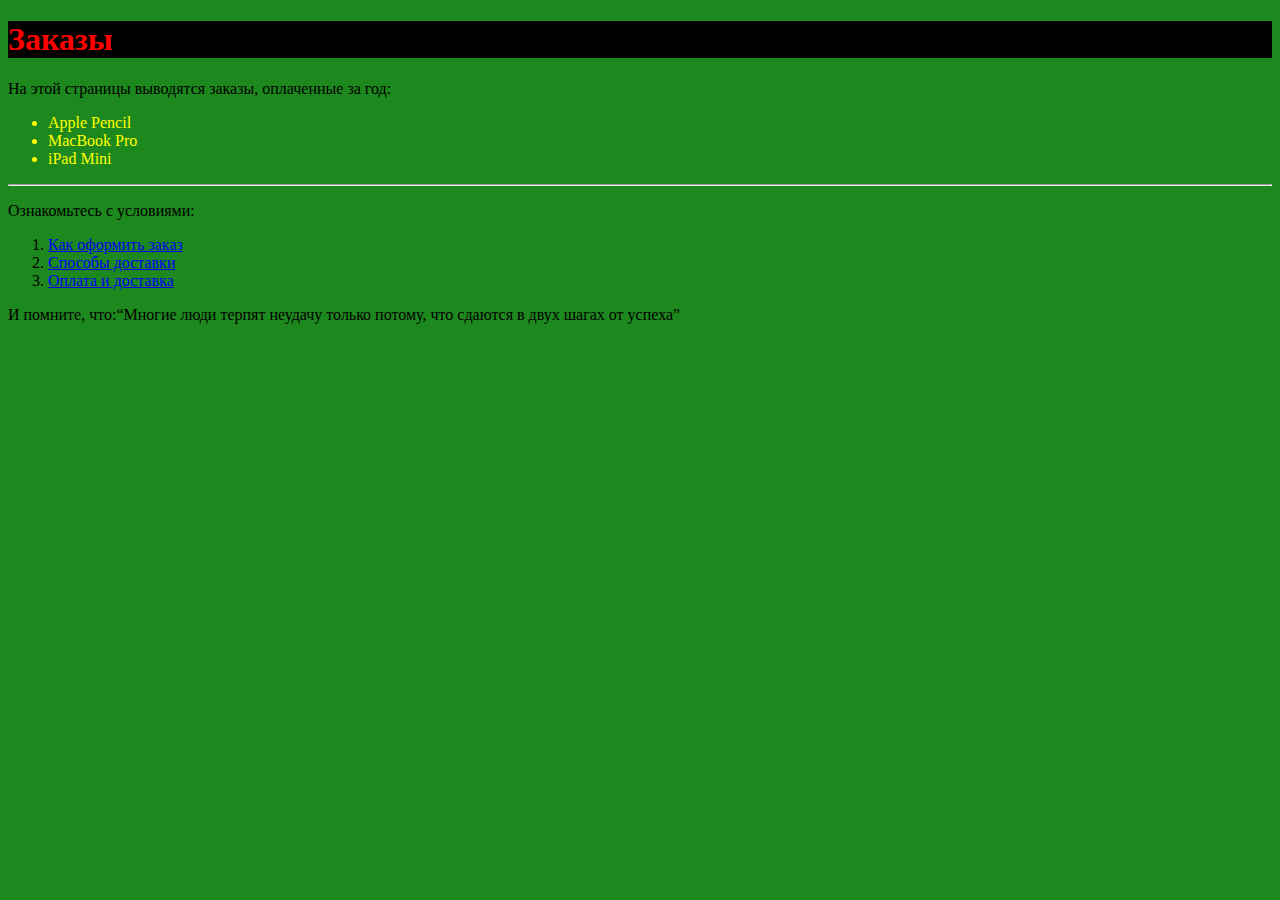
<file: index.html>
<!DOCTYPE html>
<html lang="en">
  <head>
    <meta charset="UTF-8" />
    <meta name="viewport" content="width=device-width, initial-scale=1.0" />
    <title>Тест</title>
    <link rel="shortcut icon" href="favicon (1).ico" />
    <link rel="icon" href="favicon.svg" type="image/svg+xml" />
    <link rel="stylesheet" href="styles/test.css" />
  </head>
  <body>
    <h1>Заказы</h1>
    <p>На этой страницы выводятся заказы, оплаченные за год:</p>
    <ul>
      <li>Apple Pencil</li>
      <li>MacBook Pro</li>
      <li>iPad Mini</li>
    </ul>
    <hr />
    <p>Ознакомьтесь с условиями:</p>
    <ol>
      <li><a href="#">Как оформить заказ</a></li>
      <li><a href="#">Способы доставки</a></li>
      <li><a href="#">Оплата и доставка</a></li>
    </ol>
    <p>
      И помните, что:<q
        >Многие люди терпят неудачу только потому, что сдаются в двух шагах от
        успеха</q
      >
    </p>
  </body>
</html>
</file>
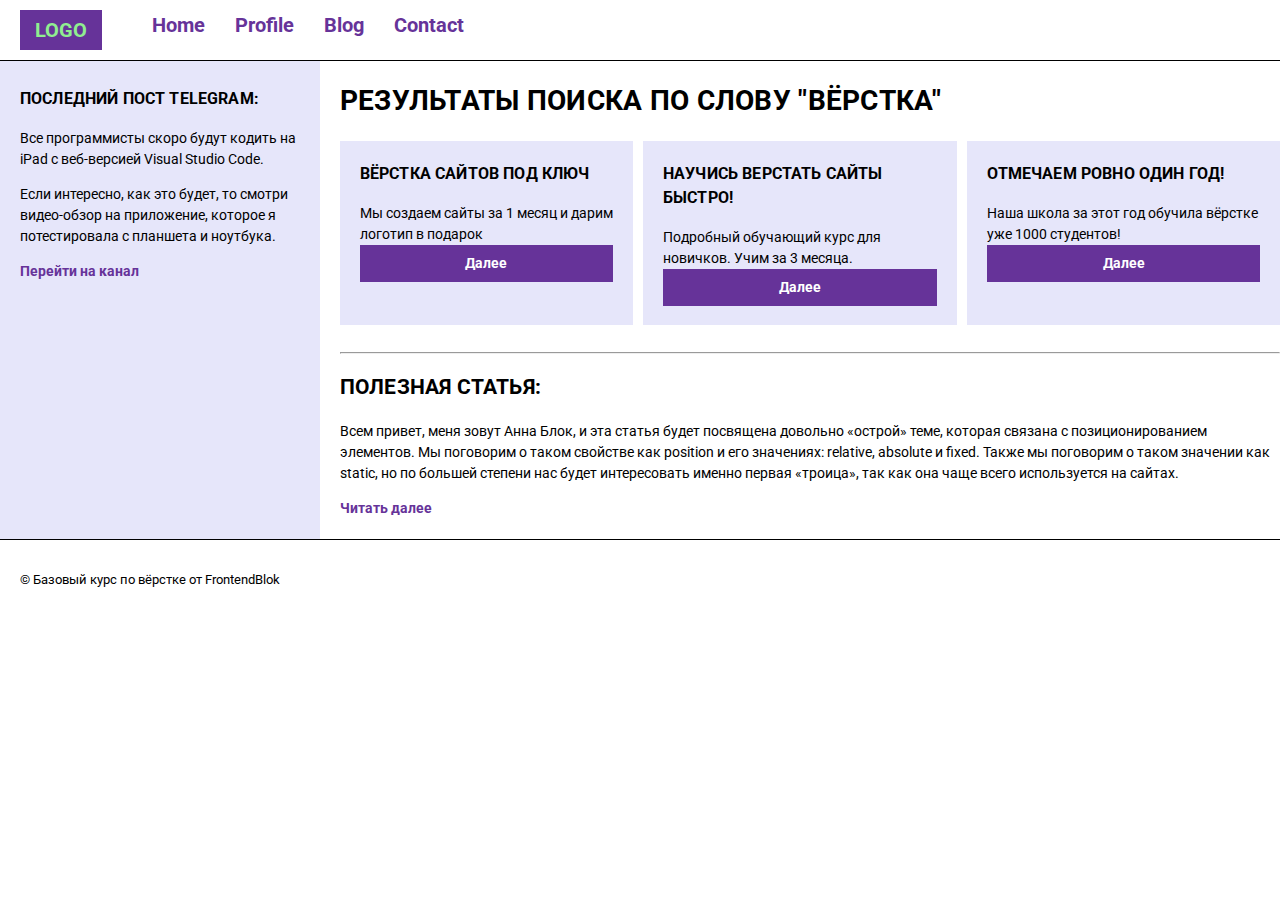
<file: semantic.html>
<!DOCTYPE html>
<html lang="en">
  <head>
    <meta charset="UTF-8" />
    <meta http-equiv="X-UA-Compatible" content="IE=edge" />
    <meta name="viewport" content="width=device-width, initial-scale=1.0" />
    <title>Document</title>
    <link rel="stylesheet" href="styles/semantic.css" />
    <link rel="stylesheet" href="styles/normalize.css" />
    <link rel="preconnect" href="https://fonts.googleapis.com" />
    <link rel="preconnect" href="https://fonts.gstatic.com" crossorigin />
    <link
      href="https://fonts.googleapis.com/css2?family=Roboto:wght@400;700&display=swap"
      rel="stylesheet"
    />
  </head>
  <body>
    <header class="header">
      <a href="#" class="logo">LOGO</a>
      <nav>
        <ul>
          <li><a href="#">Home</a></li>
          <li><a href="#">Profile</a></li>
          <li><a href="#">Blog</a></li>
          <li><a href="#">Contact</a></li>
        </ul>
      </nav>
    </header>
    <div class="box">
      <aside class="aside">
        <h3>Последний пост Telegram:</h3>
        <p>
          Все программисты скоро будут кодить на iPad с веб-версией Visual
          Studio Code.
        </p>
        <p>
          Если интересно, как это будет, то смотри видео-обзор на приложение,
          которое я потестировала с планшета и ноутбука.
        </p>
        <a href="https://t.me/frontendblok/2906">Перейти на канал</a>
      </aside>
      <main>
        <h1>Результаты поиска по слову "вёрстка"</h1>
        <div class="results">
          <section>
            <h3>Вёрстка сайтов под ключ</h3>
            <p>
              Мы создаем сайты за 1 месяц и дарим логотип в подарок
              <a href="#" class="link">Далее</a>
            </p>
          </section>
          <section>
            <h3>Научись верстать сайты быстро!</h3>
            <p>
              Подробный обучающий курс для новичков. Учим за 3 месяца.
              <a href="#" class="link">Далее</a>
            </p>
          </section>
          <section>
            <h3>Отмечаем ровно один год!</h3>
            <p>
              Наша школа за этот год обучила вёрстке уже 1000 студентов!
              <a href="#" class="link">Далее</a>
            </p>
          </section>
        </div>
        <hr />
        <h2>Полезная статья:</h2>
        <article class="post">
          <p>
            Всем привет, меня зовут Анна Блок, и эта статья будет посвящена
            довольно «острой» теме, которая связана с позиционированием
            элементов. Мы поговорим о таком свойстве как position и его
            значениях: relative, absolute и fixed. Также мы поговорим о таком
            значении как static, но по большей степени нас будет интересовать
            именно первая «троица», так как она чаще всего используется на
            сайтах.
          </p>
          <a href="#">Читать далее</a>
        </article>
      </main>
    </div>

    <footer class="footer">
      <p>&copy; Базовый курс по вёрстке от FrontendBlok</p>
    </footer>
  </body>
</html>
</file>
<file: styles/test.css>
body {
  background-color: rgb(29, 136, 29);
}
h1 {
  color: red;
  background-color: black;
}
ul > li {
  color: yellow;
}
</file>
